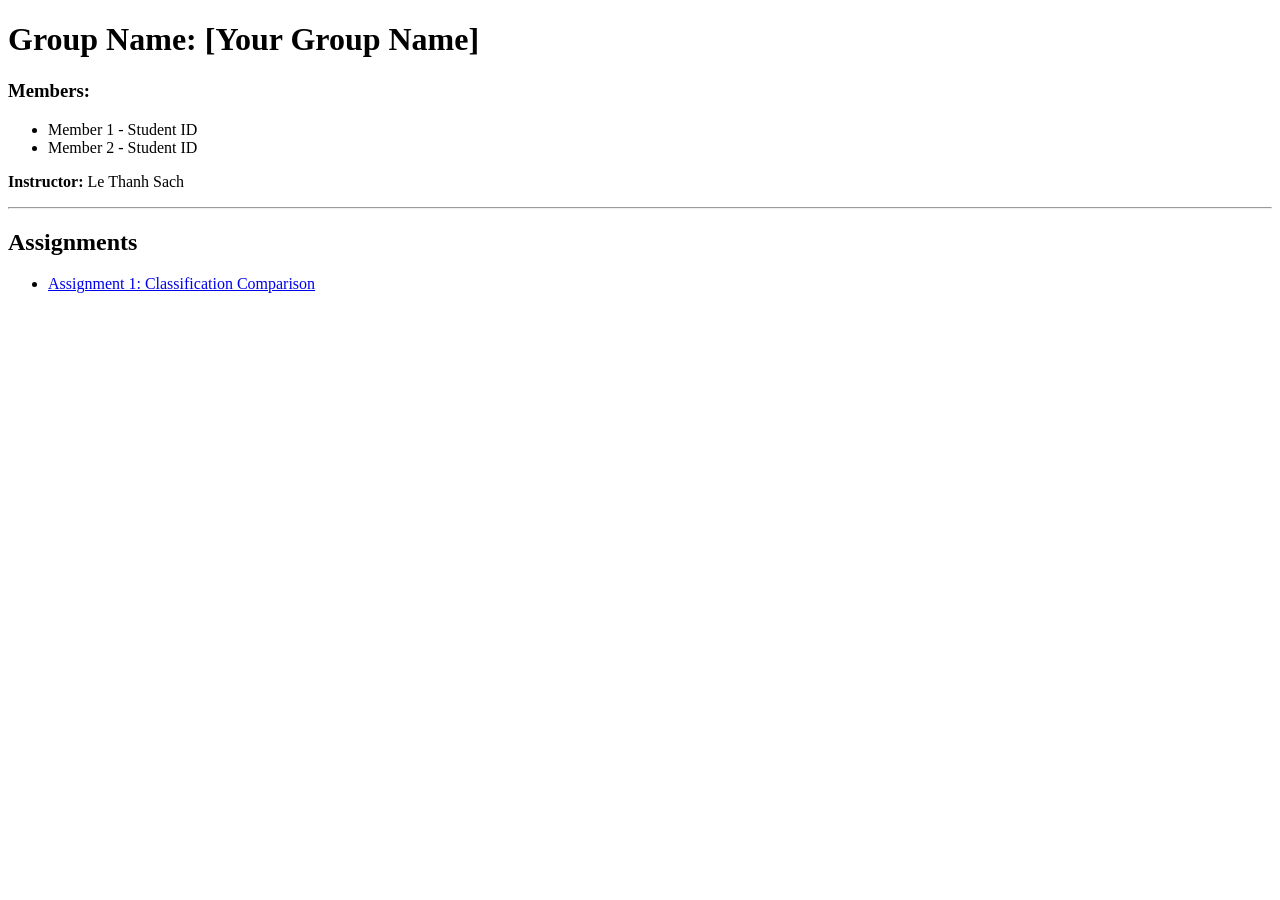
<file: docs/index.html>
<!DOCTYPE html>
<html>
<head><title>Deep Learning Project - HCMUT</title></head>
<body>
    <h1>Group Name: [Your Group Name]</h1>
    <h3>Members:</h3>
    <ul>
        <li>Member 1 - Student ID</li>
        <li>Member 2 - Student ID</li>
    </ul>
    <p><strong>Instructor:</strong> Le Thanh Sach</p>
    <hr>
    <h2>Assignments</h2>
    <ul>
        <li><a href="assignment1/report.html">Assignment 1: Classification Comparison</a></li>
    </ul>
</body>
</html>
</file>
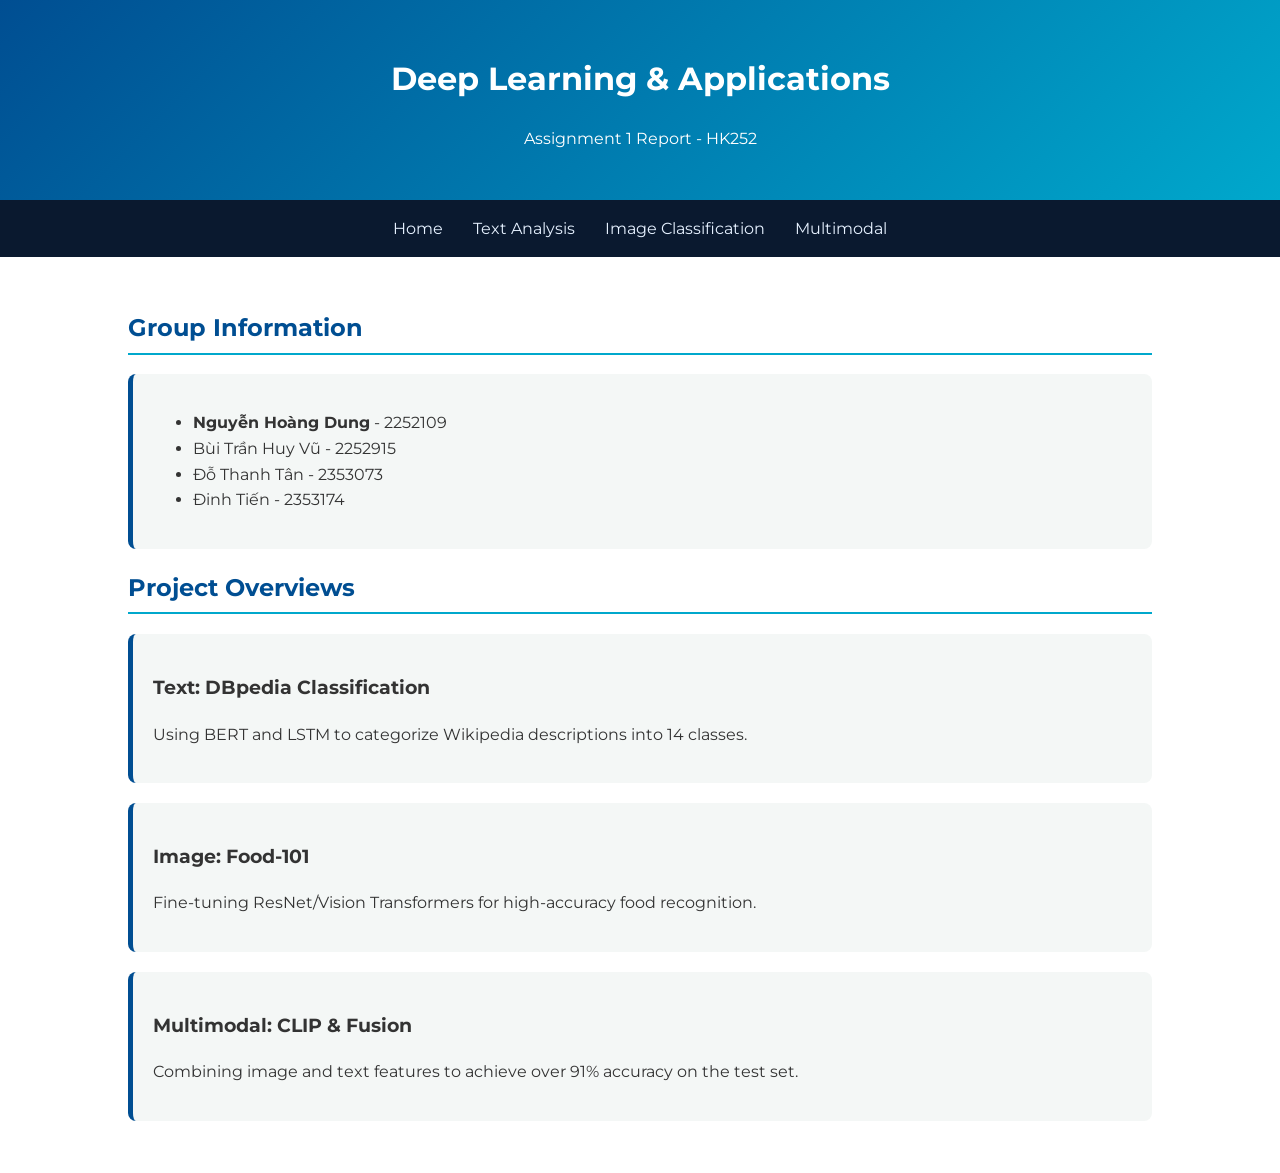
<file: landingpage/index.html>
<!DOCTYPE html>
<html lang="en">
<head>
    <link rel="stylesheet" href="style.css">
    <title>DL Assignment 1 | Team 2252109</title>
</head>
<body>
    <header>
        <h1>Deep Learning & Applications</h1>
        <p>Assignment 1 Report - HK252</p>
    </header>
    <nav>
        <a href="index.html">Home</a>
        <a href="text.html">Text Analysis</a>
        <a href="image.html">Image Classification</a>
        <a href="multimodal.html">Multimodal</a>
    </nav>
    <div class="container">
        <h2>Group Information</h2>
        <div class="card">
            <ul>
                <li><strong>Nguyễn Hoàng Dung</strong> - 2252109</li>
                <li>Bùi Trần Huy Vũ - 2252915</li>
                <li>Đỗ Thanh Tân - 2353073</li>
                <li>Đinh Tiến - 2353174</li>
            </ul>
        </div>

        <h2>Project Overviews</h2>
        <div class="card">
            <h3>Text: DBpedia Classification</h3>
            <p>Using BERT and LSTM to categorize Wikipedia descriptions into 14 classes.</p>
        </div>
        <div class="card">
            <h3>Image: Food-101</h3>
            <p>Fine-tuning ResNet/Vision Transformers for high-accuracy food recognition.</p>
        </div>
        <div class="card">
            <h3>Multimodal: CLIP & Fusion</h3>
            <p>Combining image and text features to achieve over 91% accuracy on the test set.</p>
        </div>
    </div>
</body>
</html>
</file>
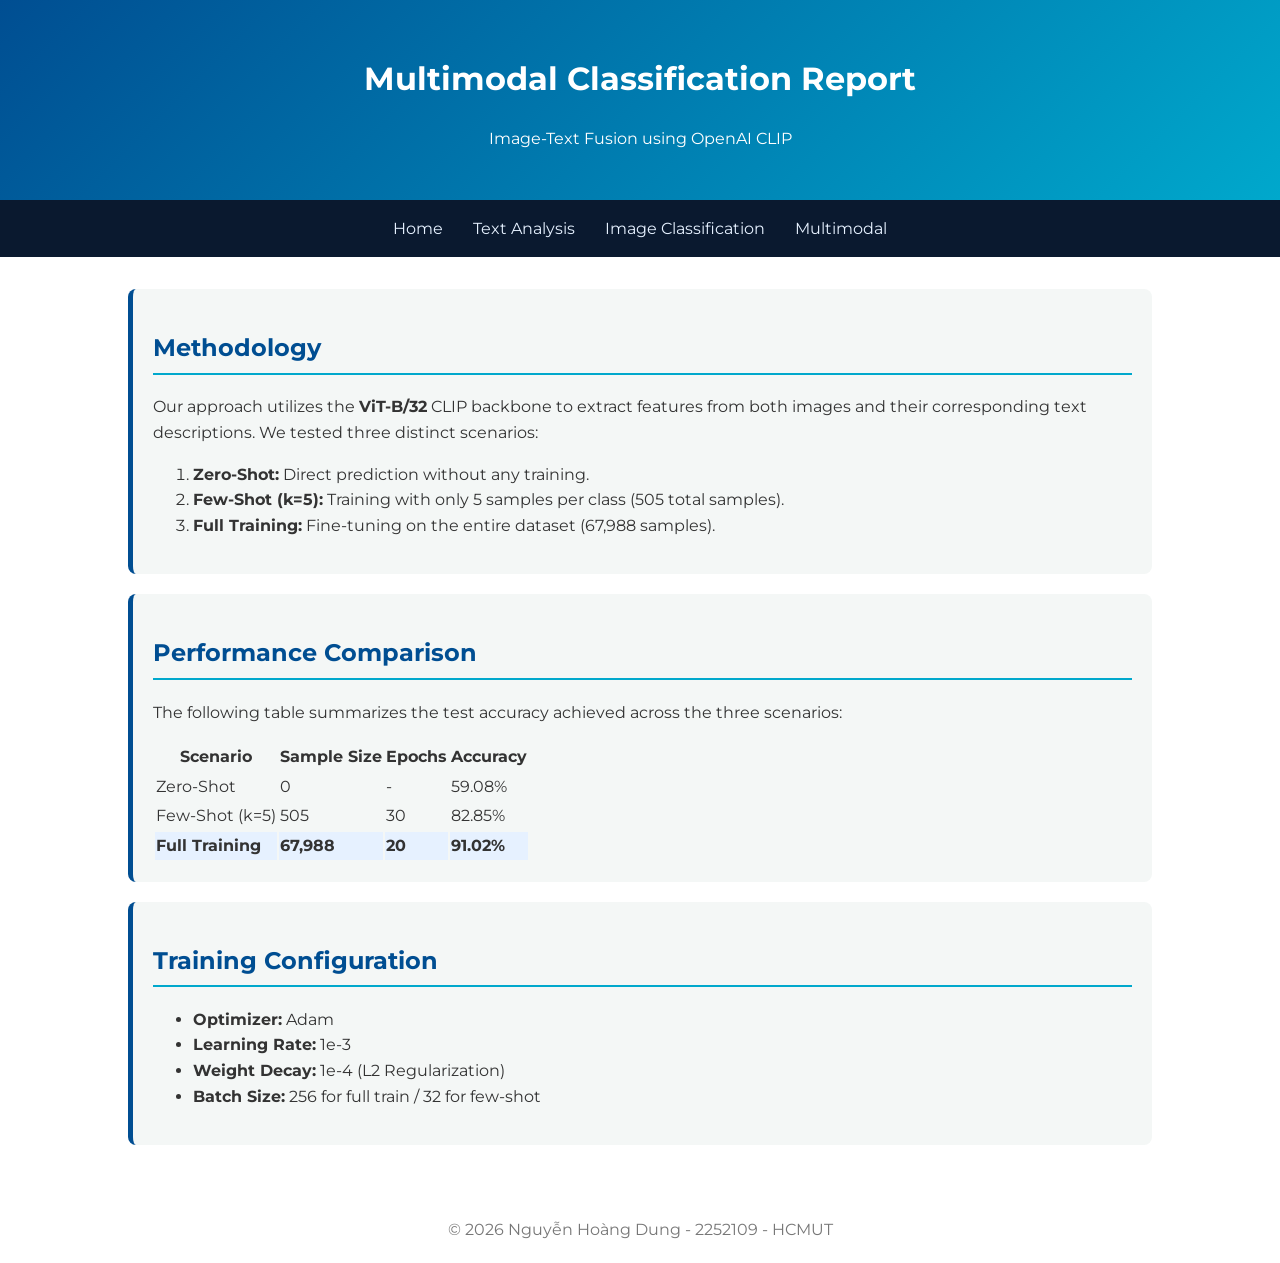
<file: landingpage/multimodal.html>
<!DOCTYPE html>
<html lang="en">
<head>
    <meta charset="UTF-8">
    <meta name="viewport" content="width=device-width, initial-scale=1.0">
    <link rel="stylesheet" href="style.css">
    <title>Multimodal Classification | Food-101</title>
</head>
<body>
    <header>
        <h1>Multimodal Classification Report</h1>
        <p>Image-Text Fusion using OpenAI CLIP</p>
    </header>

    <nav>
        <a href="index.html">Home</a>
        <a href="text.html">Text Analysis</a>
        <a href="image.html">Image Classification</a>
        <a href="multimodal.html">Multimodal</a>
    </nav>

    <div class="container">
        <section class="card">
            <h2>Methodology</h2>
            <p>Our approach utilizes the <strong>ViT-B/32</strong> CLIP backbone to extract features from both images and their corresponding text descriptions. We tested three distinct scenarios:</p>
            <ol>
                <li><strong>Zero-Shot:</strong> Direct prediction without any training.</li>
                <li><strong>Few-Shot (k=5):</strong> Training with only 5 samples per class (505 total samples).</li>
                <li><strong>Full Training:</strong> Fine-tuning on the entire dataset (67,988 samples).</li>
            </ol>
        </section>

        <section class="card">
            <h2>Performance Comparison</h2>
            <p>The following table summarizes the test accuracy achieved across the three scenarios:</p>
            <table>
                <thead>
                    <tr>
                        <th>Scenario</th>
                        <th>Sample Size</th>
                        <th>Epochs</th>
                        <th>Accuracy</th>
                    </tr>
                </thead>
                <tbody>
                    <tr>
                        <td>Zero-Shot</td>
                        <td>0</td>
                        <td>-</td>
                        <td>59.08%</td>
                    </tr>
                    <tr>
                        <td>Few-Shot (k=5)</td>
                        <td>505</td>
                        <td>30</td>
                        <td>82.85%</td>
                    </tr>
                    <tr style="background-color: #e6f1ff; font-weight: bold;">
                        <td>Full Training</td>
                        <td>67,988</td>
                        <td>20</td>
                        <td>91.02%</td>
                    </tr>
                </tbody>
            </table>
        </section>

        <section class="card">
            <h2>Training Configuration</h2>
            <ul>
                <li><strong>Optimizer:</strong> Adam</li>
                <li><strong>Learning Rate:</strong> 1e-3</li>
                <li><strong>Weight Decay:</strong> 1e-4 (L2 Regularization)</li>
                <li><strong>Batch Size:</strong> 256 for full train / 32 for few-shot</li>
            </ul>
        </section>
    </div>

    <footer style="text-align: center; padding: 20px; color: #777;">
        © 2026 Nguyễn Hoàng Dung - 2252109 - HCMUT
    </footer>
</body>
</html>
</file>
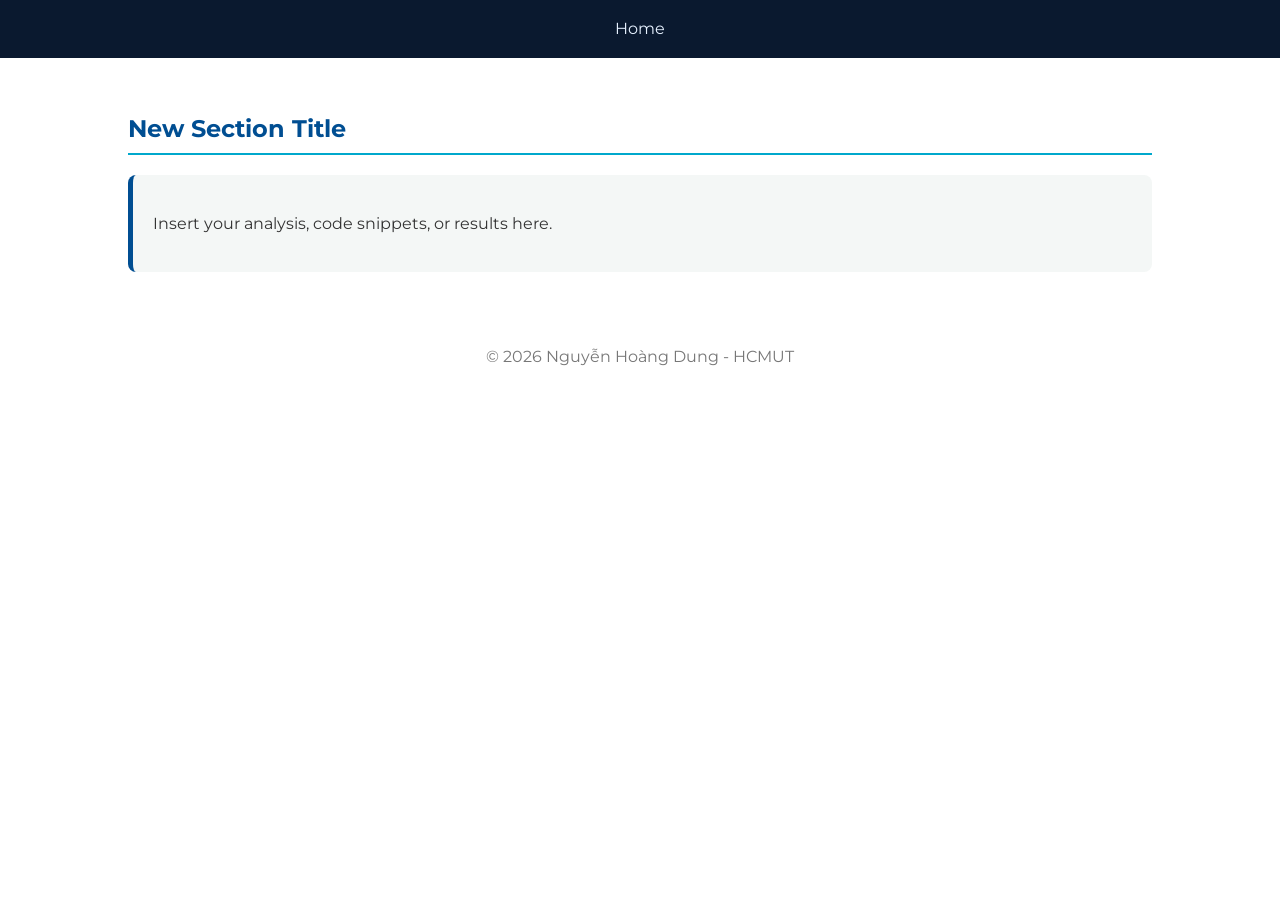
<file: landingpage/template.html>
<!DOCTYPE html>
<html lang="en">
<head>
    <meta charset="UTF-8">
    <meta name="viewport" content="width=device-width, initial-scale=1.0">
    <link rel="stylesheet" href="style.css">
    <title>Page Title | DL Report</title>
</head>
<body>
    <nav>
        <a href="index.html">Home</a>
        </nav>

    <div class="container">
        <h2>New Section Title</h2>
        <div class="card">
            <p>Insert your analysis, code snippets, or results here.</p>
        </div>
    </div>

    <footer style="text-align: center; padding: 20px; color: #777;">
        © 2026 Nguyễn Hoàng Dung - HCMUT
    </footer>
</body>
</html>
</file>
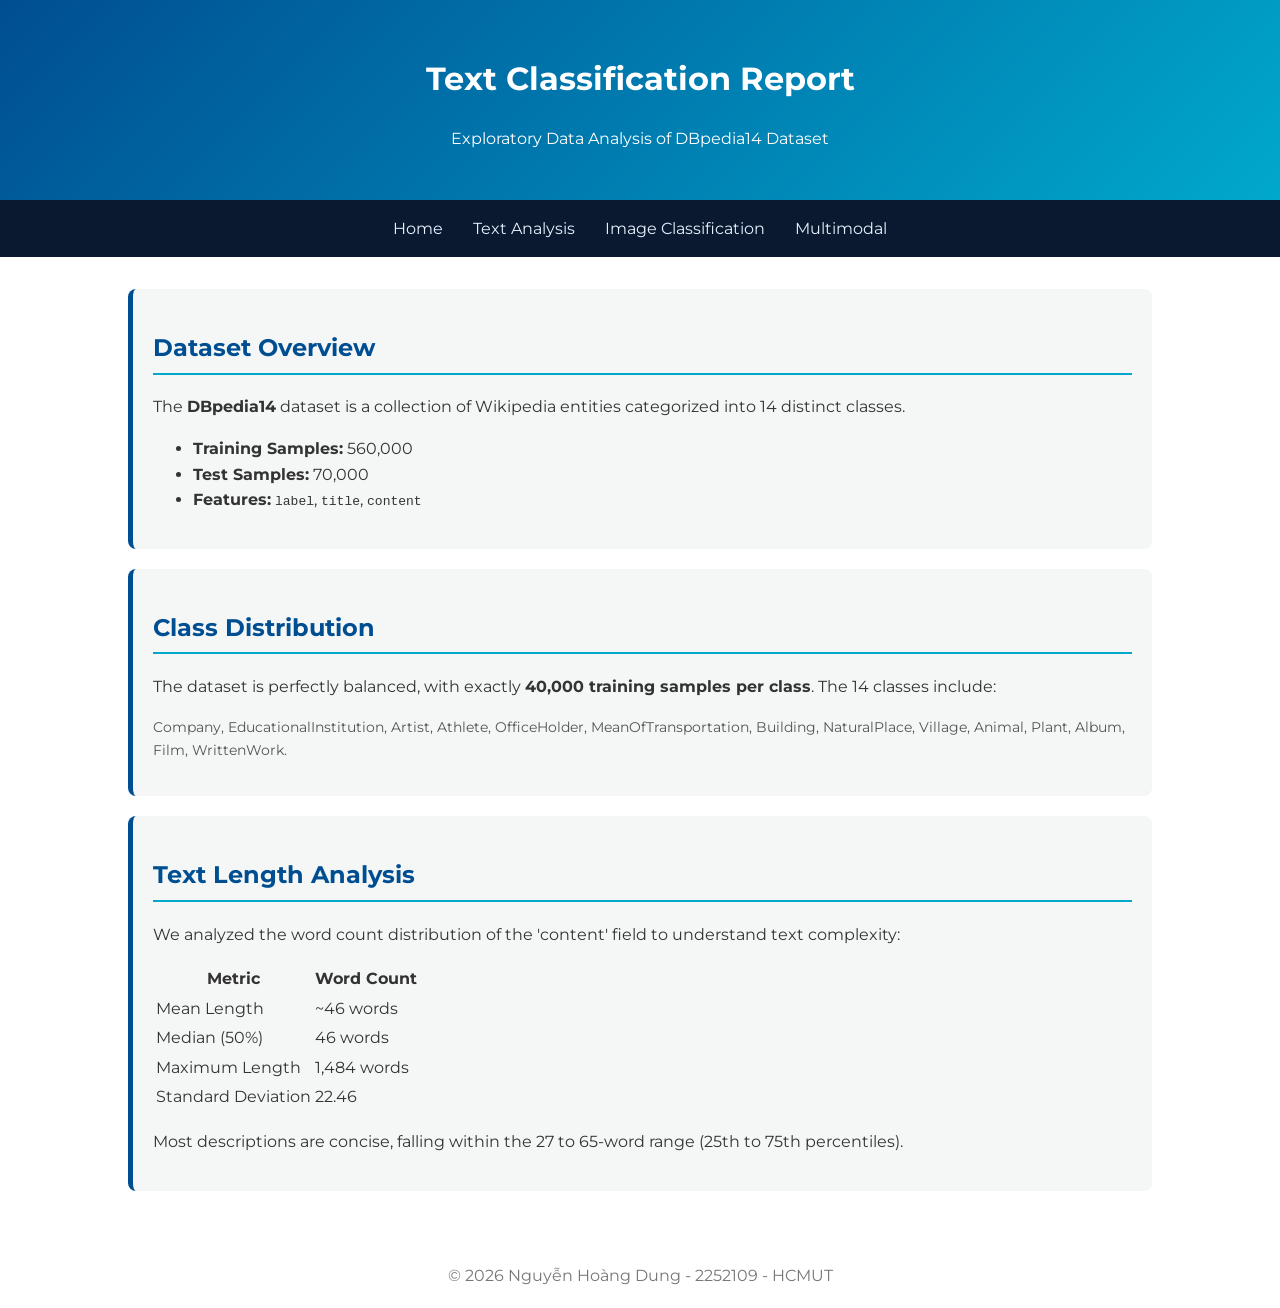
<file: landingpage/text.html>
<!DOCTYPE html>
<html lang="en">
<head>
    <meta charset="UTF-8">
    <meta name="viewport" content="width=device-width, initial-scale=1.0">
    <link rel="stylesheet" href="style.css">
    <title>Text Analysis | DBpedia EDA</title>
</head>
<body>
    <header>
        <h1>Text Classification Report</h1>
        <p>Exploratory Data Analysis of DBpedia14 Dataset</p>
    </header>

    <nav>
        <a href="index.html">Home</a>
        <a href="text.html">Text Analysis</a>
        <a href="image.html">Image Classification</a>
        <a href="multimodal.html">Multimodal</a>
    </nav>

    <div class="container">
        <section class="card">
            <h2>Dataset Overview</h2>
            <p>The <strong>DBpedia14</strong> dataset is a collection of Wikipedia entities categorized into 14 distinct classes.</p>
            <ul>
                <li><strong>Training Samples:</strong> 560,000</li>
                <li><strong>Test Samples:</strong> 70,000</li>
                <li><strong>Features:</strong> <code>label</code>, <code>title</code>, <code>content</code></li>
            </ul>
        </section>

        <section class="card">
            <h2>Class Distribution</h2>
            <p>The dataset is perfectly balanced, with exactly <strong>40,000 training samples per class</strong>. The 14 classes include:</p>
            <p style="font-size: 0.9em; color: #555;">
                Company, EducationalInstitution, Artist, Athlete, OfficeHolder, MeanOfTransportation, Building, NaturalPlace, Village, Animal, Plant, Album, Film, WrittenWork.
            </p>
        </section>

        <section class="card">
            <h2>Text Length Analysis</h2>
            <p>We analyzed the word count distribution of the 'content' field to understand text complexity:</p>
            <table>
                <tr><th>Metric</th><th>Word Count</th></tr>
                <tr><td>Mean Length</td><td>~46 words</td></tr>
                <tr><td>Median (50%)</td><td>46 words</td></tr>
                <tr><td>Maximum Length</td><td>1,484 words</td></tr>
                <tr><td>Standard Deviation</td><td>22.46</td></tr>
            </table>
            <p>Most descriptions are concise, falling within the 27 to 65-word range (25th to 75th percentiles).</p>
        </section>
    </div>

    <footer style="text-align: center; padding: 20px; color: #777;">
        © 2026 Nguyễn Hoàng Dung - 2252109 - HCMUT
    </footer>
</body>
</html>
</file>
<file: landingpage/style.css>
@import url('https://fonts.googleapis.com/css2?family=Montserrat:wght@300;400;700&display=swap');

:root {
    --primary-blue: #004e92;
    --accent-teal: #00a8cc;
    --dark-bg: #0a192f;
    --light-text: #e6f1ff;
    --white: #ffffff;
}

body {
    font-family: 'Montserrat', sans-serif;
    margin: 0;
    line-height: 1.6;
    background-color: var(--white);
    color: #333;
}

header {
    background: linear-gradient(135deg, var(--primary-blue), var(--accent-teal));
    color: white;
    padding: 2rem 10%;
    text-align: center;
}

nav {
    display: flex;
    justify-content: center;
    background: var(--dark-bg);
    padding: 1rem;
    position: sticky;
    top: 0;
}

nav a {
    color: var(--light-text);
    text-decoration: none;
    margin: 0 15px;
    font-weight: 400;
}

nav a:hover { color: var(--accent-teal); }

.container { padding: 2rem 10%; }

.card {
    border-left: 5px solid var(--primary-blue);
    background: #f4f7f6;
    padding: 20px;
    margin-bottom: 20px;
    border-radius: 8px;
}

h2 { color: var(--primary-blue); border-bottom: 2px solid var(--accent-teal); padding-bottom: 5px; }
</file>
